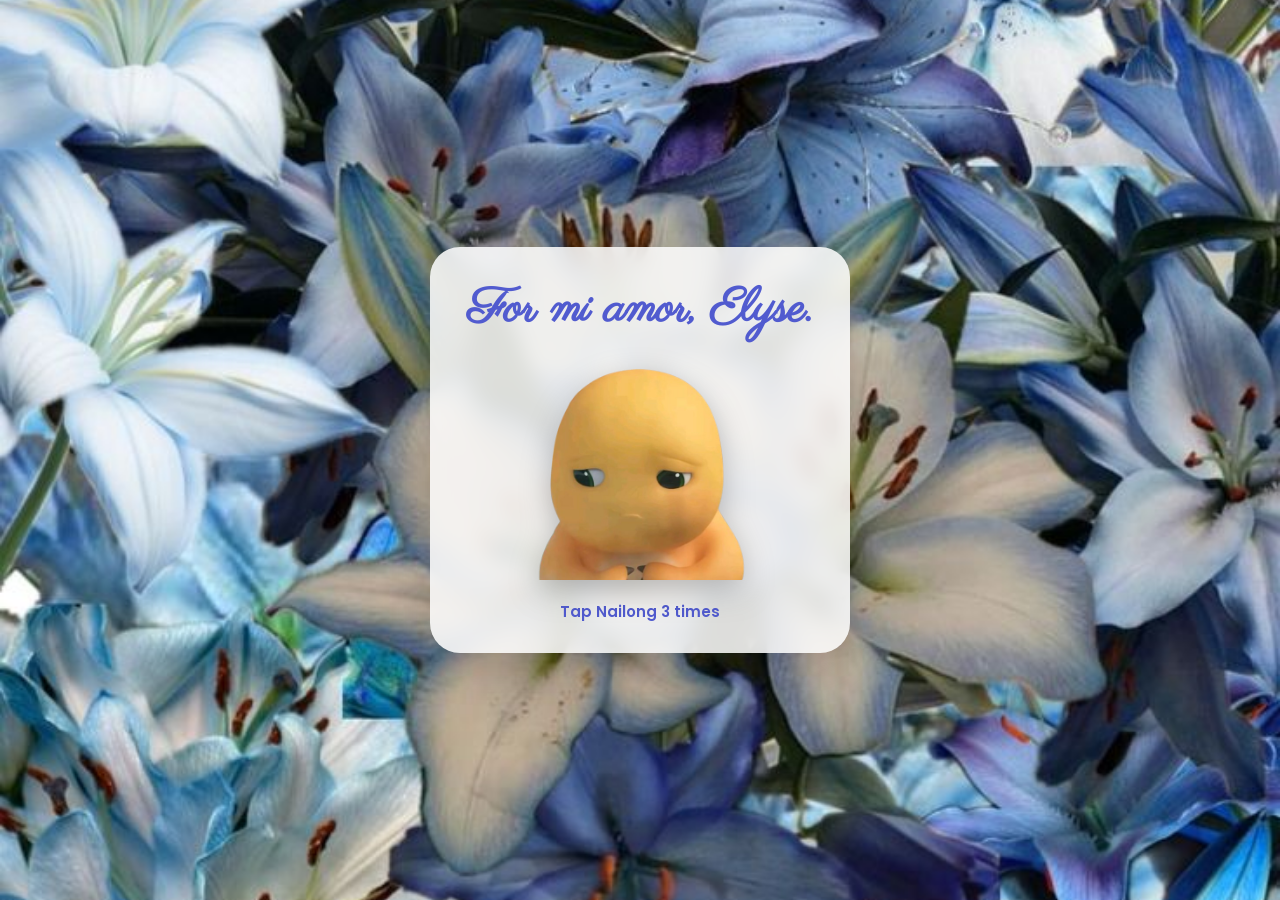
<file: index.html>
<!DOCTYPE html>
<html lang="en">
<head>
<meta charset="UTF-8">
<meta name="viewport" content="width=device-width, initial-scale=1.0">

<link href="https://fonts.googleapis.com/css2?family=Parisienne&family=Poppins:wght@300;400;600&display=swap" rel="stylesheet">
<link rel="stylesheet" href="style.css">

<title>Mi amor, Elyse</title>
</head>

<body>

<!-- PAGE 1 -->
<div id="page1" class="card">

    <h1 class="title">
        For mi amor, Elyse.
    </h1>

    <img
        src="Flowers.jpg"
        id="flower"
        class="flower"
        onclick="tapFlower()"
        alt="Flower Bouquet"
    >

    <p id="tapText" class="tapText">
        Tap Nailong 3 times
    </p>

</div>

<!-- PAGE 2 -->
<div id="page2" class="card" style="display:none;">

    <h1 class="title smallTitle">
        May I ask something?
    </h1>

    <div class="buttonRow">

        <button
            class="yesBtn"
            onclick="goPage3()">
            Yes
        </button>

        <button
            id="noBtn"
            class="noBtn"
            onclick="pressNo()">
            No
        </button>

    </div>

    <p id="sadText" class="message"></p>

</div>

<!-- PAGE 3 -->
<div id="page3" class="card" style="display:none;">

    <h1 class="title smallTitle">
        May I court you?
    </h1>

    <div class="buttonRow">

        <button
            class="yesBtn"
            onclick="goPage4()">
            Yes
        </button>

        <button
            id="noBtn2"
            class="noBtn"
            onclick="pressNo2()">
            No
        </button>

    </div>

    <p id="sadText2" class="message"></p>

</div>

<!-- PAGE 4 -->
<div id="page4" class="card" style="display:none;">

    <h1 class="title smallTitle">
        Yayyy. Please read this, my Elyse
    </h1>

    <div class="letterContainer">

        <!-- Paste your entire letter here -->

        <p>

            Thank you, my Elyse. Thank you for seeing me as worthy of your love, for taking the initiative sating dalawa. Now, It's my turn to initiate things. It's time for us to move one step more into our relationship.

            <br><br>
            
            You're one of my favorite happenings in my life, you showed up when I didnt expect it the most. I appreciate you, baby. I see everything that you're doing and done for us, from the little things to the big things. If it wasnt for you, I wouldnt be as happy as I am right neow.
         
            <br><br>
            
            I promise you, I wont waste any moment to make you feel loved, heard, and seen. I will love you in a way that you'll feel it the most, Ill love every inch of you, no matter what version it is that you show to me, may it be your avoidant side, freaky side, right side, left side, or any side.
            
            <br><br>
            
            I will listen to everything that you yap to me about, not matter how Random or Small you think it is. I care, and I want to know everything aboit you. You matter, baby. I've heard and listenened to everything you've told me, from your favorites, insecurities, dislikes, likes, traumas, and even the things that you thought didnt matter. I still remember all of those, baby. Remembering and understanding every single thing about you more means keeping you closer into my heart and making you a part of me. 

            <br><br>
            
            Ill never get tired of loving, understanding, and choosing you, may I be tired or drained myself. As understanding you means that Im always understanding myself, you are my Elyse, my baby, my wife, my honeybunch, my lovedovey, and the person that I would gladly spend eternity with. 

            <br><br>
            
            You've bewitched my body and soul, my Elyse. You took me as a whole, you took me like I was something that originally belonged to you. And maybe that was true, siguro we originally belonged to each other in our past lives, na it only took us some time to find each other again because we wouldnt be able to love each other as a whole if we didnt understand ourselves first.
            
            <br><br>
            
            I will never leave you, my Elyse. No matter how tough things will be, you will never see me give up on us. That is something that I would stake my life in. 
          
            <br><br>
            
            I love you unconditionally and beyond. I hope that we will always be like this, that we will keep our eagerness to know more about each other, to spend time with each other. Please bare with me, baby. Im still trying to learn the best way to love you, to love you in a way na mararamdaman mo siya the most. 

            <br><br>
            
            I will never ever get tired of knowing you more. You will always be my Elyse, and I will never anyone have access to my life the same way you do. I'll gladly be exclusive only for you.
            
            <br><br>
            
            I will do everything with you, only you. There wouldnt be a purpose of doing things I find fun with somebody else, I already have you, my Elyse. 

            <br><br>
            
            Ill love you to the point that everyone that sees me will always remember you, as I want you to be engraved in my everyone's eyes as my lover.
            
            <br><br>
            
            Lastly, I promise you that no matter what arguments we have (I doubt we will ever have one), Ikaw at ikaw pa rin ang mahal ko, kasi at end of the day, tayo pa rin ang magpapakasal. Mahal na mahal kita, Elyse ko.

            <br><br><br>

            - Your Husband, Carlo ❤️
        </p>

    </div>

</div>

<script src="script.js"></script>

</body>
</html>
</file>
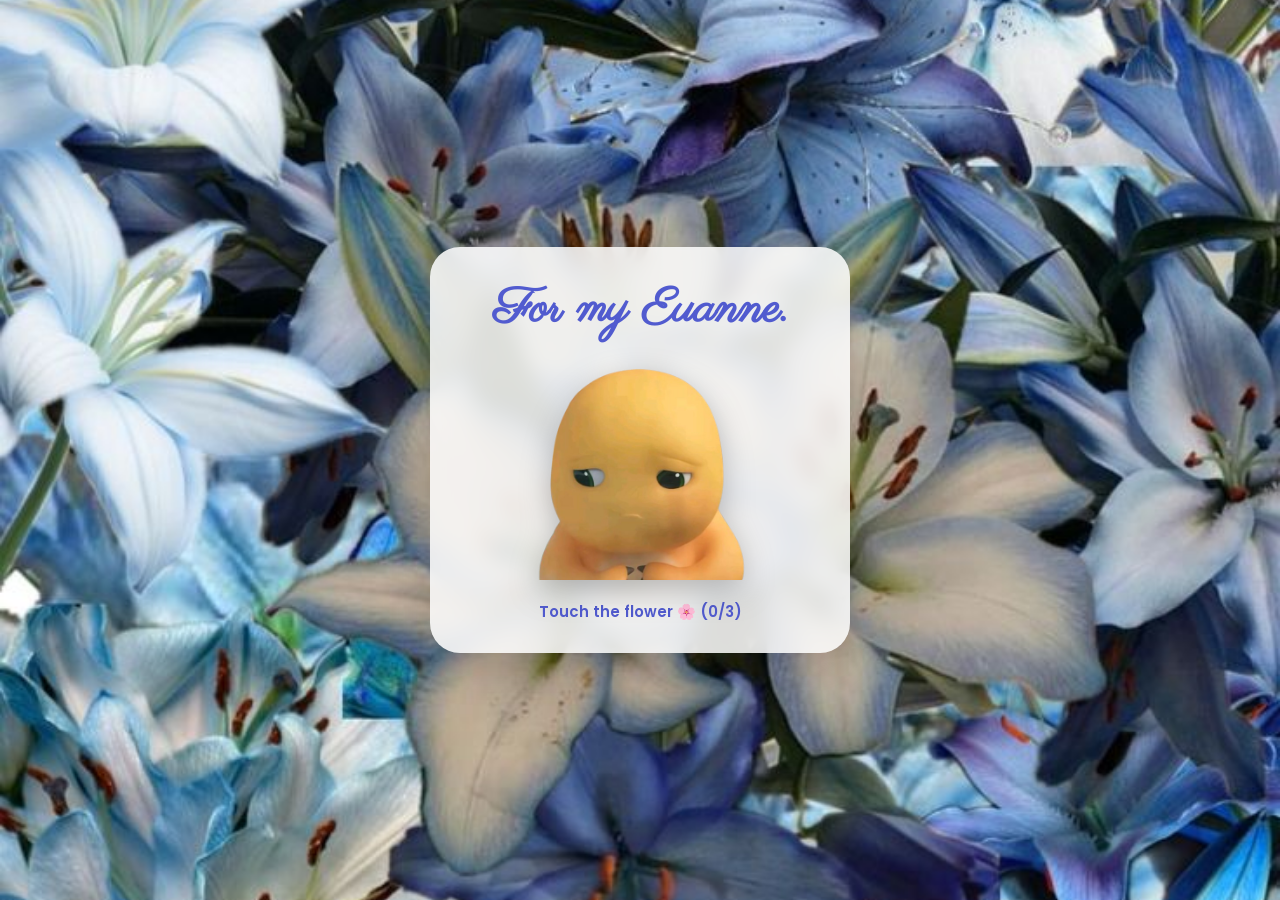
<file: main.html>
<!DOCTYPE html>
<html lang="en">
<head>
<meta charset="UTF-8">
<meta name="viewport" content="width=device-width, initial-scale=1.0">

<link href="https://fonts.googleapis.com/css2?family=Parisienne&family=Poppins:wght@300;400;600&display=swap" rel="stylesheet">
<link rel="stylesheet" href="style.css">

<title>For my Euanne</title>
</head>

<body>

<!-- PAGE 1 -->
<div id="page1" class="card">

    <h1 class="title">
        For my Euanne.
    </h1>

    <img
        src="Flowers.jpg"
        id="flower"
        class="flower"
        onclick="tapFlower()"
        alt="Flower Bouquet"
    >

    <p id="tapText" class="tapText">
        Touch the flower 🌸 (0/3)
    </p>

</div>

<!-- PAGE 2 -->
<div id="page2" class="card" style="display:none;">

    <h1 class="title smallTitle">
        May I ask something?
    </h1>

    <div class="buttonRow">

        <button
            class="yesBtn"
            onclick="goPage3()">
            Yes
        </button>

        <button
            id="noBtn"
            class="noBtn"
            onclick="pressNo()">
            No
        </button>

    </div>

    <p id="sadText" class="message"></p>

</div>

<!-- PAGE 3 -->
<div id="page3" class="card" style="display:none;">

    <h1 class="title smallTitle">
        May I court you?
    </h1>

    <div class="buttonRow">

        <button
            class="yesBtn"
            onclick="goPage4()">
            Yes
        </button>

        <button
            id="noBtn2"
            class="noBtn"
            onclick="pressNo2()">
            No
        </button>

    </div>

    <p id="sadText2" class="message"></p>

</div>

<!-- PAGE 4 -->
<div id="page4" class="card" style="display:none;">

    <h1 class="title smallTitle">
        Yayyy. Please read this, baby ❤️
    </h1>

    <div class="letterContainer">

        <!-- Paste your entire letter here -->

        <p>
            Hi baby ^^ I want to say thank you...
        </p>

    </div>

</div>

<script src="script.js"></script>

</body>
</html>
</file>
<file: style.css>
*{
    margin:0;
    padding:0;
    box-sizing:border-box;
}

body{
    min-height:100vh;
    display:flex;
    justify-content:center;
    align-items:center;
    background-image:url('Background.jpg');
    background-size:cover;
    background-position:center;
    background-repeat:no-repeat;
    font-family:'Poppins',sans-serif;
    padding:20px;
}

.card{
    width:90%;
    max-width:420px;
    background:rgba(255,255,255,.85);
    backdrop-filter:blur(10px);
    border-radius:30px;
    padding:30px;
    text-align:center;
    box-shadow:0 15px 40px rgba(0,0,0,.15);
}

.title{
    font-family:'Parisienne',cursive;
    color:#515bcf;
    font-size:3rem;
    margin-bottom:20px;
}

.smallTitle{
    font-size:2.2rem;
}

.flower{
    display:block;
    width:220px;
    max-width:100%;
    margin:0 auto 20px auto;
    cursor:pointer;
    transition:.2s;
    filter:drop-shadow(0 10px 15px rgba(0,0,0,.25));
}

.flower:hover{
    transform:scale(1.03);
}

.tapText{
    color:#515bcf;
    font-size:15px;
    font-weight:600;
}

.buttonRow{
    display:flex;
    justify-content:center;
    gap:12px;
    margin-top:20px;
}

button{
    width:120px;
    padding:12px;
    border:none;
    border-radius:999px;
    cursor:pointer;
    font-weight:600;
}

.yesBtn{
    background:#9ee493;
}

.noBtn{
    background:#515bcf;
    color:white;
}

.message{
    margin-top:20px;
    color:#515bcf;
    font-weight:600;
    min-height:60px;
}

.letterContainer{
    text-align:left;
    line-height:1.8;
    color:#444;
    max-height:60vh;
    overflow-y:auto;
    padding-right:10px;
}
</file>
